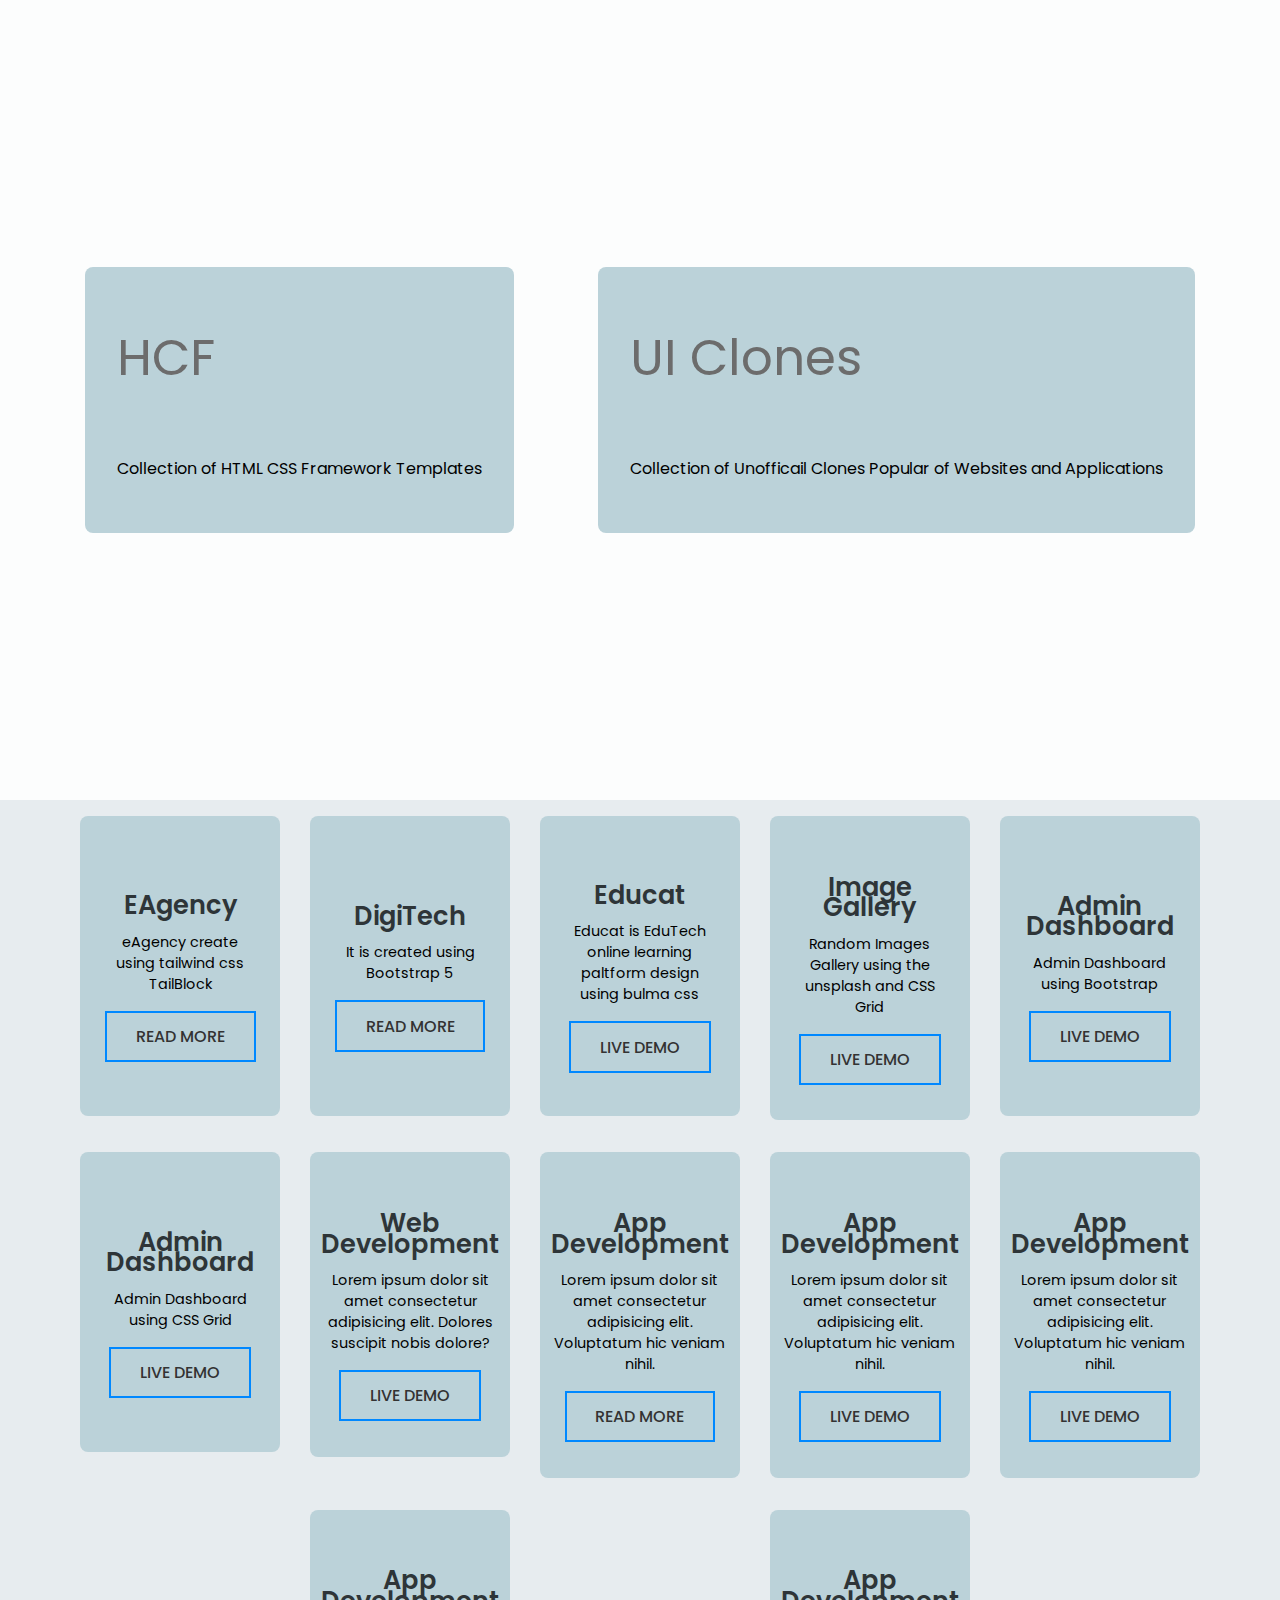
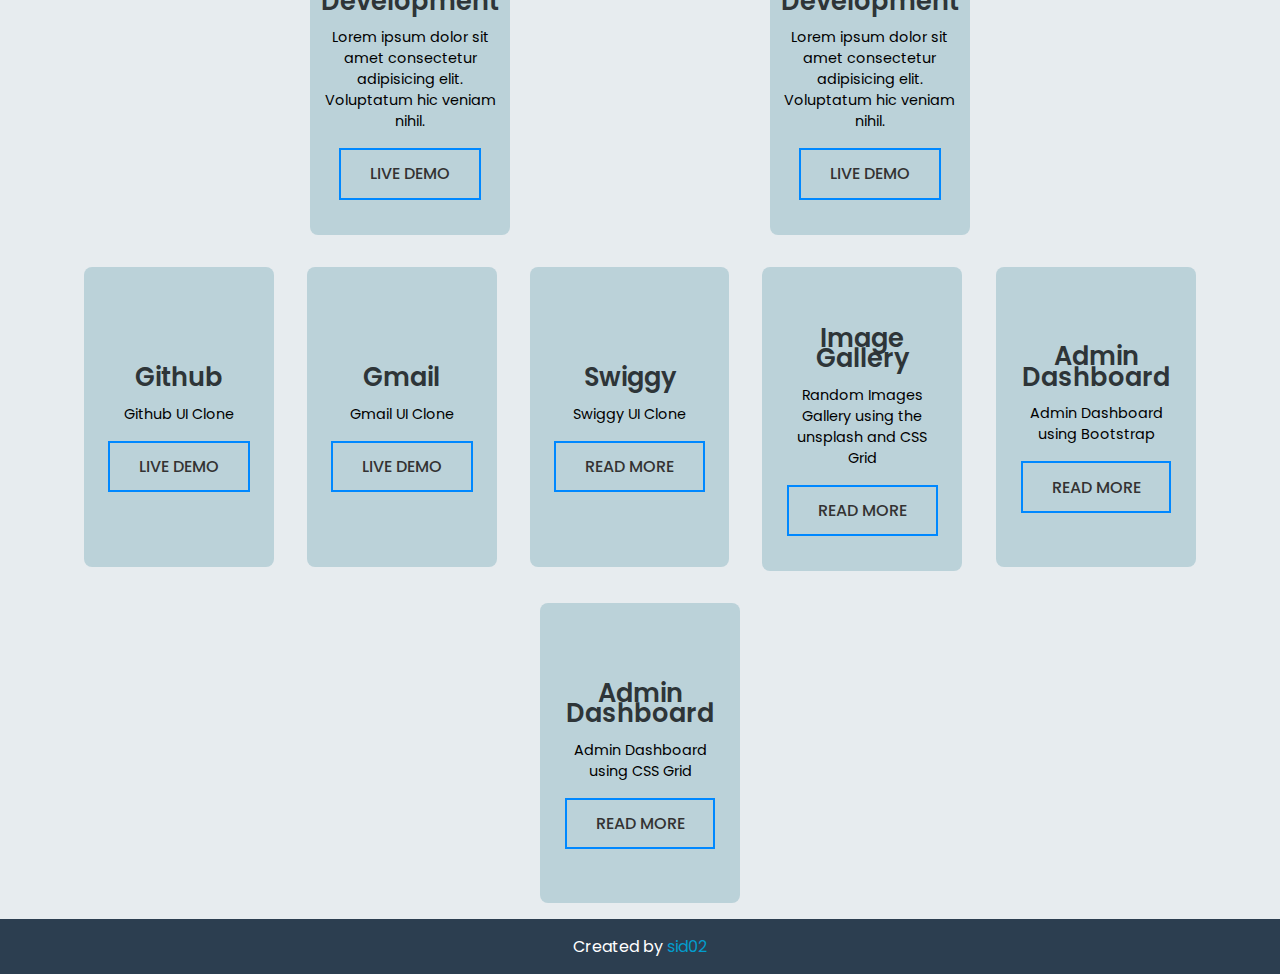
<file: index.html>
<!DOCTYPE html>
<html lang="en">

<head>
  <meta charset="UTF-8">
  <meta http-equiv="X-UA-Compatible" content="IE=edge">
  <meta name="viewport" content="width=device-width, initial-scale=1.0">
  <link rel="stylesheet" href="./css/style.css">
  <title>HCF - Collection of HTML & CSS Template | UI Clones</title>
</head>

<body>
  <!-- Navbar and banner -->
  <header>
    

    
      <div class="header-flex">
        <div class="hcFrame">
          <h1>
            HCF
          </h1>
          <p class="text">
            Collection of HTML CSS Framework Templates
          </p>
        </div>
        <div class="uiClone">
          <h1>
            UI Clones
          </h1>
          <p class="text">
            Collection of Unofficail Clones Popular of Websites and Applications
          </p>
        </div>
      </div>
    
  </header>
  <!-- content -->
  <section class="services section" id="services">
    <div class="container">
      <div class="cards">
        <div class="card-wrap">
          <div class="card">
            <div class="card-content z-index">
              <h3 class="title-sm">eAgency</h3>
              <p class="text">
                eAgency create using tailwind css TailBlock
              </p>
              <a href="./HCF/eAgency/index.html" target="_blank" rel="noopener noreferrer" class="btn small">Read
                more</a>
            </div>
          </div>
        </div>
        <div class="card-wrap">
          <div class="card">
            <div class="card-content z-index">
              <h3 class="title-sm">DigiTech</h3>
              <p class="text">
                It is created using Bootstrap 5
              </p>
              <a href="./HCF/Digitech Website Template/index.html" target="_blank" rel="noopener noreferrer"
                class="btn small">Read more</a>
            </div>
          </div>
        </div>
        <div class="card-wrap">
          <div class="card">
            <div class="card-content z-index">
              <h3 class="title-sm">Educat</h3>
              <p class="text">
                Educat is EduTech online learning paltform design using bulma css
              </p>
              <a href="./HCF/education/index.html" target="_blank" rel="noopener noreferrer" class="btn small">Live Demo</a>
            </div>
          </div>
        </div>
        <div class="card-wrap">
          <div class="card">
            <div class="card-content z-index">
              <h3 class="title-sm">Image Gallery</h3>
              <p class="text">
                Random Images Gallery using the unsplash and CSS Grid
              </p>
              <a href="./HCF/Image Gallery/index.html" target="_blank" rel="noopener noreferrer" class="btn small">Live Demo</a>
            </div>
          </div>
        </div>
        <div class="card-wrap">
          <div class="card">
            <div class="card-content z-index">
              <h3 class="title-sm">Admin Dashboard</h3>
              <p class="text">
                Admin Dashboard using Bootstrap
              </p>
              <a href="./HCF/Admin Dashboard/index.html" target="_blank" rel="noopener noreferrer"
                class="btn small">Live Demo</a>
            </div>
          </div>
        </div>
        <div class="card-wrap">
          <div class="card">
            <div class="card-content z-index">
              <h3 class="title-sm">Admin Dashboard</h3>
              <p class="text">
                Admin Dashboard using CSS Grid
              </p>
              <a href="./HCF/CSS  Grid Admin Dashboard/index.html" target="_blank" rel="noopener noreferrer"
                class="btn small">Live Demo</a>
            </div>
          </div>
        </div>

        <div class="card-wrap">
          <div class="card">
            <div class="card-content z-index">
              <h3 class="title-sm">Web Development</h3>
              <p class="text">
                Lorem ipsum dolor sit amet consectetur adipisicing elit.
                Dolores suscipit nobis dolore?
              </p>
              <a href="#" target="_blank" rel="noopener noreferrer" class="btn small">Live Demo</a>
            </div>
          </div>
        </div>

        <div class="card-wrap">
          <div class="card">
            <div class="card-content z-index">
              <h3 class="title-sm">App Development</h3>
              <p class="text">
                Lorem ipsum dolor sit amet consectetur adipisicing elit.
                Voluptatum hic veniam nihil.
              </p>
              <a href="#" target="_blank" rel="noopener noreferrer" class="btn small">Read more</a>
            </div>
          </div>
        </div>
        <div class="card-wrap">
          <div class="card">
            <div class="card-content z-index">
              <h3 class="title-sm">App Development</h3>
              <p class="text">
                Lorem ipsum dolor sit amet consectetur adipisicing elit.
                Voluptatum hic veniam nihil.
              </p>
              <a href="#" target="_blank" rel="noopener noreferrer" class="btn small">Live Demo</a>
            </div>
          </div>
        </div>
        <div class="card-wrap">
          <div class="card">
            <div class="card-content z-index">
              <h3 class="title-sm">App Development</h3>
              <p class="text">
                Lorem ipsum dolor sit amet consectetur adipisicing elit.
                Voluptatum hic veniam nihil.
              </p>
              <a href="#" target="_blank" rel="noopener noreferrer" class="btn small">Live Demo</a>
            </div>
          </div>
        </div>
        <div class="card-wrap">
          <div class="card">
            <div class="card-content z-index">
              <h3 class="title-sm">App Development</h3>
              <p class="text">
                Lorem ipsum dolor sit amet consectetur adipisicing elit.
                Voluptatum hic veniam nihil.
              </p>
              <a href="#" target="_blank" rel="noopener noreferrer" class="btn small">Live Demo</a>
            </div>
          </div>
        </div>
        <div class="card-wrap">
          <div class="card">
            <div class="card-content z-index">
              <h3 class="title-sm">App Development</h3>
              <p class="text">
                Lorem ipsum dolor sit amet consectetur adipisicing elit.
                Voluptatum hic veniam nihil.
              </p>
              <a href="#" target="_blank" rel="noopener noreferrer" class="btn small">Live Demo</a>
            </div>
          </div>
        </div>
      </div>
    </div>
  </section>
  <!-- content ends -->


  <!-- UIClones Start -->
  <section class="services section" id="services">
    <div class="container">
      <div class="cards">
        <div class="card-wrap">
          <div class="card">
            <div class="card-content z-index">
              <h3 class="title-sm">Github</h3>
              <p class="text">
               Github UI Clone
              </p>
              <a href="./UIClones/Github-UIClone/index.html" target="_blank" rel="noopener noreferrer" class="btn small">Live Demo</a>
            </div>
          </div>
        </div>
        <div class="card-wrap">
          <div class="card">
            <div class="card-content z-index">
              <h3 class="title-sm">Gmail</h3>
              <p class="text">
                Gmail UI  Clone
              </p>
              <a href="./UIClones/Gmail-UIClone/index.html" target="_blank" rel="noopener noreferrer"
                class="btn small">Live Demo</a>
            </div>
          </div>
        </div>
        <div class="card-wrap">
          <div class="card">
            <div class="card-content z-index">
              <h3 class="title-sm">Swiggy</h3>
              <p class="text">
                Swiggy  UI  Clone
              </p>
              <a href="./UIClones/Swiggy-UIClone/index.html" target="_blank" rel="noopener noreferrer" class="btn small">Read
                more</a>
            </div>
          </div>
        </div>
        <div class="card-wrap">
          <div class="card">
            <div class="card-content z-index">
              <h3 class="title-sm">Image Gallery</h3>
              <p class="text">
                Random Images Gallery using the unsplash and CSS Grid
              </p>
              <a href="./HCF/Image Gallery/index.html" target="_blank" rel="noopener noreferrer" class="btn small">Read
                more</a>
            </div>
          </div>
        </div>
        <div class="card-wrap">
          <div class="card">
            <div class="card-content z-index">
              <h3 class="title-sm">Admin Dashboard</h3>
              <p class="text">
                Admin Dashboard using Bootstrap
              </p>
              <a href="./HCF/Admin Dashboard/index.html" target="_blank" rel="noopener noreferrer"
                class="btn small">Read more</a>
            </div>
          </div>
        </div>
        <div class="card-wrap">
          <div class="card">
            <div class="card-content z-index">
              <h3 class="title-sm">Admin Dashboard</h3>
              <p class="text">
                Admin Dashboard using CSS Grid
              </p>
              <a href="./HCF/CSS  Grid Admin Dashboard/index.html" target="_blank" rel="noopener noreferrer"
                class="btn small">Read more</a>
            </div>
          </div>
        </div>
      </div>
    </div>
  </section>
  <!-- UIClones Ends -->

















  <!-- footer   -->

  <footer>
    Created by <a target="_blank" href="https://wwww.github.com/sid02">sid02</a>
  </footer>
  <!-- footer   -->
  <!-- <script src="./js/script.js"></script> -->
</body>

</html>
</file>
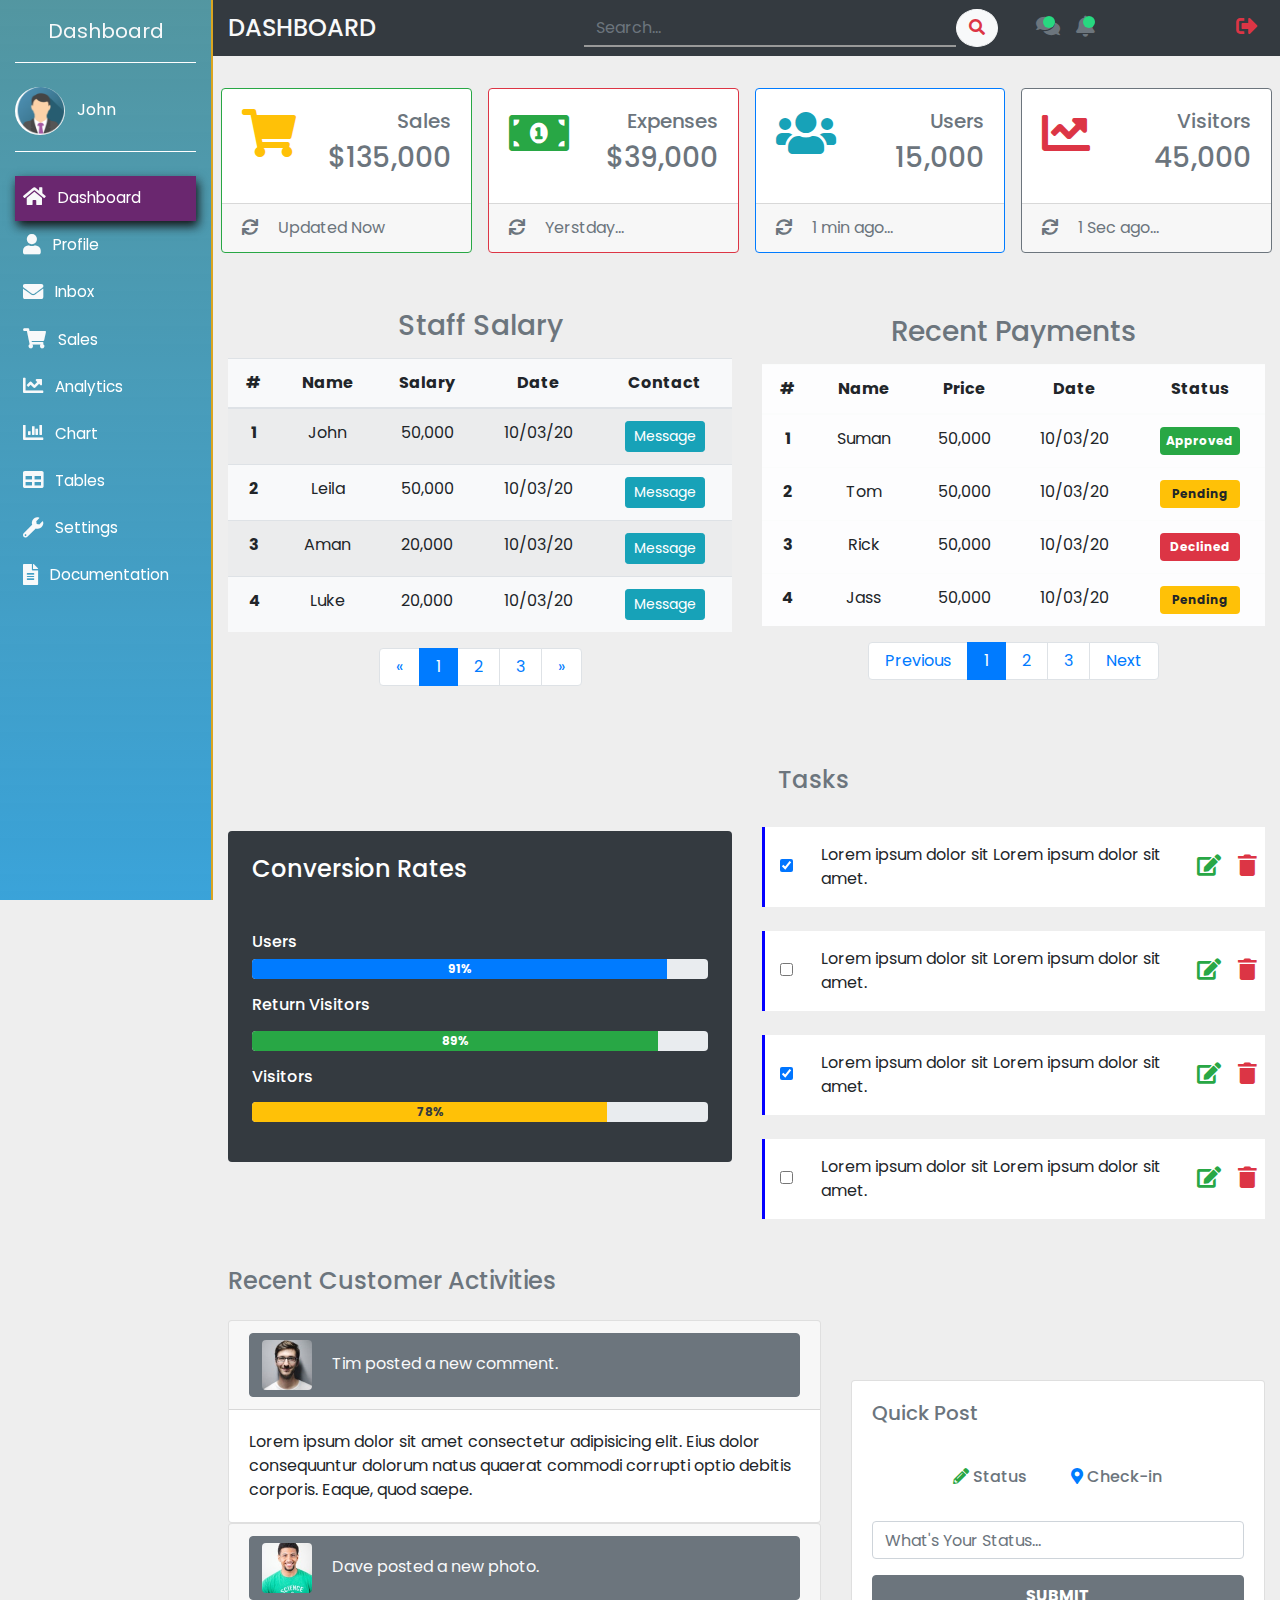
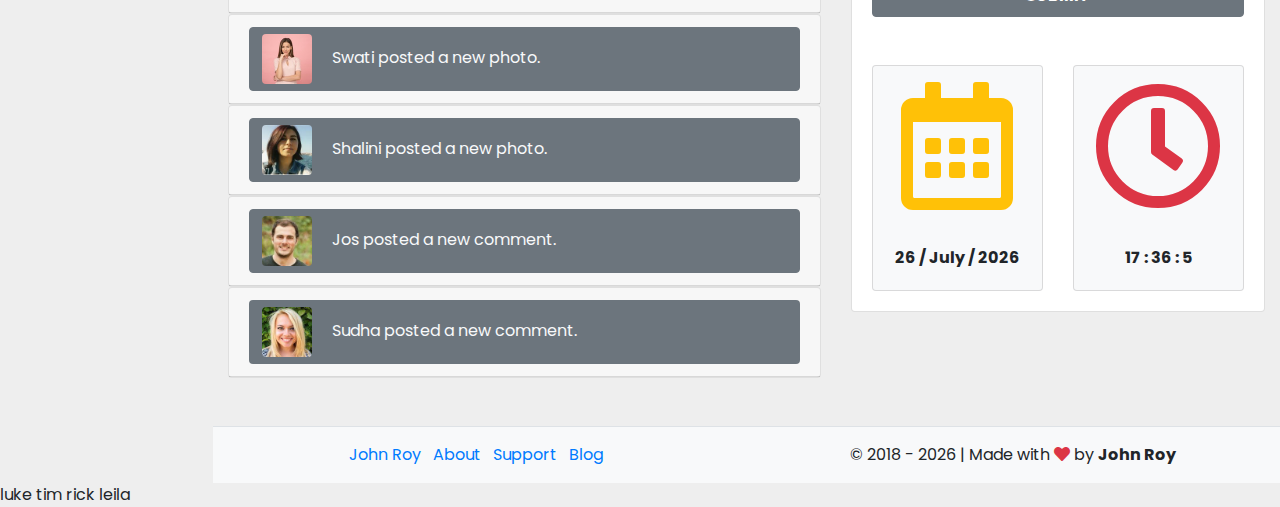
<file: HCF/Admin Dashboard/index.html>
<!doctype html>
<html lang="en">
<head>
    <meta charset="utf-8">
    <meta name="viewport" content="width=device-width, initial-scale=1, shrink-to-fit=no">
    <link rel="icon" type="image/png" href="images/fav-img.png">
    <link rel="preconnect" href="https://fonts.googleapis.com">
    <link rel="preconnect" href="https://fonts.gstatic.com" crossorigin>
    <link href="https://fonts.googleapis.com/css2?family=Poppins&display=swap" rel="stylesheet"> 
    <link rel="stylesheet" href="./css/bootstrap.min.css">
    <link rel="stylesheet" href="https://cdnjs.cloudflare.com/ajax/libs/font-awesome/5.15.4/css/all.min.css" />
    <link rel="stylesheet" href="./css/style.css" type="text/css">
    <title>Admin Dashboard</title>
</head>

<body>
    <!--NAVBAR-->
    <nav class="navbar navbar-expand-md navbar-light">
        <button class="navbar-toggler ml-auto mb-2 bg-white" type="button" data-toggle="collapse" data-target="#myNavBar">
            <span class="navbar-toggler-icon"></span>
        </button>
        <div class="collapse navbar-collapse " id="myNavBar">
            <div class="container-fluid">
                <div class="row">
                    <!--Sidebar-->
                    <div class="col-lg-3 col-xl-2 col-md-4 sidebar fixed-top">
                        <a href="#" class="navbar-brand text-light d-block bottom-border text-center py-3 mx-auto mb-4">Dashboard</a>
                        <div class="bottom-border pb-3">
                            <img src="images/admin.PNG" width="50" class="rounded-circle mr-2" alt="">
                            <a href="#" class="text-white">John</a>
                        </div>
                        <ul class="navbar-nav flex-column mt-4">
                            <li class="nav-item">
                                <a class="nav-link text-white sidebar-link current" href="#">
                                    <i class="fas fa-home fa-lg text-light mr-3 mr-xl-2"></i>
                                    Dashboard
                                </a>
                            </li>
                            <li class="nav-item">
                                <a class="nav-link text-white sidebar-link" href="#">
                                    <i class="fas fa-user fa-lg text-light mr-3 mr-xl-2"></i>
                                    Profile
                                </a>
                            </li>
                            <li class="nav-item">
                                <a class="nav-link text-white sidebar-link" href="#">
                                    <i class="fas fa-envelope fa-lg text-light mr-3 mr-xl-2"></i>
                                    Inbox
                                </a>
                            </li>
                            <li class="nav-item">
                                <a class="nav-link text-white sidebar-link" href="#">
                                    <i class="fas fa-shopping-cart fa-lg text-light mr-3 mr-xl-2"></i>
                                    Sales
                                </a>
                            </li>
                            <li class="nav-item">
                                <a class="nav-link text-white sidebar-link" href="#">
                                    <i class="fas fa-chart-line fa-lg text-light mr-3 mr-xl-2"></i>
                                    Analytics
                                </a>
                            </li>
                            <li class="nav-item">
                                <a class="nav-link text-white sidebar-link" href="#">
                                    <i class="fas fa-chart-bar fa-lg text-light mr-3 mr-xl-2"></i>
                                    Chart
                                </a>
                            </li>
                            <li class="nav-item">
                                <a class="nav-link text-white sidebar-link" href="#">
                                    <i class="fas fa-table fa-lg text-light mr-3 mr-xl-2"></i>
                                    Tables
                                </a>
                            </li>
                            <li class="nav-item">
                                <a class="nav-link text-white sidebar-link" href="#">
                                    <i class="fas fa-wrench fa-lg text-light mr-3 mr-xl-2"></i>
                                    Settings
                                </a>
                            </li>
                            <li class="nav-item">
                                <a class="nav-link text-white sidebar-link" href="#">
                                    <i class="fas fa-file-alt fa-lg text-light mr-3 mr-xl-2"></i>
                                    Documentation
                                </a>
                            </li>
                        </ul>
                    </div>
                    <!--End of Sidebar-->
                    <div class="col-lg-9 col-xl-10 col-md-8 ml-auto bg-dark fixed-top py-2 top-navbar">
                        <div class="row align-items-center">
                            <div class="col-md-4">
                                <h4 class="text-light text-uppercase mb-0">Dashboard</h4>
                            </div>
                            <div class="col-md-5">
                                <form>
                                    <div class="input-group">
                                        <input type="text" class="form-control search-input" placeholder="Search...">
                                        <button type="button" class="btn btn-light search-button">
                                            <i class="fas fa-search text-danger"></i>
                                        </button>
                                    </div>
                                </form>
                            </div>
                            <div class="col-md-3">
                                <ul class="navbar-nav">
                                    <li class="nav-item icon-parent">
                                        <a href="#" class="nav-link icon-bullet">
                                            <i class="fas fa-comments text-muted fa-lg"></i>
                                        </a>
                                    </li>
                                    <li class="nav-item icon-parent">
                                        <a href="#" class="nav-link icon-bullet">
                                            <i class="fas fa-bell text-muted fa-lg"></i>
                                        </a>
                                    </li>
                                    <li class="nav-item ml-md-auto">
                                        <a href="#" class="nav-link" data-toggle="modal" data-target="#sign-out">
                                            <i class="fas fa-sign-out-alt text-danger fa-lg"></i>
                                        </a>
                                    </li>
                                </ul>
                            </div>
                        </div>
                    </div>
                </div>
            </div>
        </div>
    </nav>
    <!--END OF NAVBAR-->

    <!--Modal-->
    <div class="modal fade" id="sign-out">
        <div class="modal-dialog">
            <div class="modal-content">
                <div class="modal-header">
                    <h4 class="modal-title">Want to Leave?</h4>
                    <button type="button" class="close" data-dismiss="modal">&times;</button>
                </div>
                <div class="modal-body">
                    Press Logout to leave
                </div>
                <div class="modal-footer">
                    <button type="button" class="btn btn-success" data-dismiss="modal">
                        Stay Here
                    </button>
                    <button type="button" class="btn btn-danger" data-dismiss="modal">
                        Logout
                    </button>
                </div>
            </div>
        </div>
    </div>
    <!--End of Modal-->

    <!--Cards-->

    <section>
        <div class="container-fluid">
            <div class="row mb-5">
                <div class="col-lg-9 col-xl-10 col-md-8 ml-auto">
                    <div class="row pt-md-5 mt-md-3">
                        <div class="col-sm-6 col-xl-3 p-2 ">
                            <div class="card  border-success">
                                <div class="card-body">
                                    <div class="d-flex justify-content-between">
                                        <i class="fas fa-shopping-cart fa-3x text-warning"></i>
                                        <div class="text-secondary text-right">
                                            <h5>Sales</h5>
                                            <h3>$135,000</h3>
                                        </div>
                                    </div>
                                </div>
                                <div class="card-footer text-secondary">
                                    <i class="fas fa-sync mr-3"></i>
                                    <span>Updated Now</span>
                                </div>
                            </div>
                        </div>
                        <div class="col-sm-6 col-xl-3 p-2">
                            <div class="card border-danger">
                                <div class="card-body d-flex justify-content-between">
                                    <i class="fas fa-money-bill-alt text-success fa-3x"></i>
                                    <div class="text-secondary text-right">
                                        <h5>Expenses</h5>
                                        <h3>$39,000</h3>
                                    </div>
                                </div>
                                <div class="card-footer text-secondary">
                                    <i class="fas fa-sync mr-3"></i>
                                    <span>Yerstday... </span>
                                </div>
                            </div>
                        </div>
                        <div class="col-sm-6 col-xl-3 p-2">
                            <div class="card border-primary">
                                <div class="card-body d-flex justify-content-between">
                                    <i class="fas fa-users fa-3x text-info"></i>
                                    <div class="text-secondary text-right">
                                        <h5>Users</h5>
                                        <h3>15,000</h3>
                                    </div>
                                </div>
                                <div class="card-footer text-secondary">
                                    <i class="fas fa-sync mr-3"></i>
                                    1 min ago...
                                </div>
                            </div>
                        </div>
                        <div class="col-sm-6 col-xl-3 p-2">
                            <div class="card border-secondary">
                                <div class="card-body d-flex justify-content-between">
                                    <i class="fas fa-chart-line text-danger fa-3x"></i>
                                    <div class="text-secondary text-right">
                                        <h5>Visitors</h5>
                                        <h3>45,000</h3>
                                    </div>
                                </div>
                                <div class="card-footer text-secondary">
                                    <i class="fas fa-sync mr-3"></i>
                                    <span>1 Sec ago...</span>
                                </div>
                            </div>
                        </div>
                    </div>
                </div>
            </div>
        </div>
        </div>
    </section>

    <!--End of Cards-->

    <!--Table-->
    <section>
        <div class="container-fluid">
            <div class="row mb-5">
                <div class="col-xl-10 col-md-8 col-lg-9 ml-auto">
                    <div class="row align-items-center">
                        <div class="col-12 mb-3 col-xl-6 mb-xl-0">
                            <h3 class="text-center text-muted mb-3">Staff Salary</h3>
                            <table class="table text-center bg-light table-striped">
                                <thead>
                                    <tr>
                                        <th>#</th>
                                        <th>Name</th>
                                        <th>Salary</th>
                                        <th>Date</th>
                                        <th>Contact</th>
                                    </tr>
                                </thead>
                                <tbody>
                                    <tr>
                                        <th>1</th>
                                        <td>John</td>
                                        <td>50,000</td>
                                        <td>10/03/20</td>
                                        <td><button type="button" class="btn btn-info btn-sm">Message</button></td>
                                    </tr>
                                    <tr>
                                        <th>2</th>
                                        <td>Leila</td>
                                        <td>50,000</td>
                                        <td>10/03/20</td>
                                        <td><button type="button" class="btn btn-info btn-sm">Message</button></td>
                                    </tr>
                                    <tr>
                                        <th>3</th>
                                        <td>Aman</td>
                                        <td>20,000</td>
                                        <td>10/03/20</td>
                                        <td><button type="button" class="btn btn-info btn-sm">Message</button></td>
                                    </tr>
                                    <tr>
                                        <th>4</th>
                                        <td>Luke</td>
                                        <td>20,000</td>
                                        <td>10/03/20</td>
                                        <td><button type="button" class="btn btn-info btn-sm">Message</button></td>
                                    </tr>

                                </tbody>
                            </table>
                            <!--Pagination-->
                            <nav>
                                <ul class="pagination justify-content-center">
                                    <li class="page-item">
                                        <a href="#" class="page-link py-2 px-3">
                                            <span>&laquo;</span>
                                        </a>
                                    </li>
                                    <li class="page-item active">
                                        <a href="#" class="page-link py-2 px-3">
                                            <span>1</span>
                                        </a>
                                    </li>
                                    <li class="page-item">
                                        <a href="#" class="page-link py-2 px-3">
                                            <span>2</span>
                                        </a>
                                    </li>
                                    <li class="page-item">
                                        <a href="#" class="page-link py-2 px-3">
                                            <span>3</span>
                                        </a>
                                    </li>
                                    <li class="page-item">
                                        <a href="#" class="page-link py-2 px-3">
                                            <span>&raquo;</span>
                                        </a>
                                    </li>
                                </ul>
                            </nav>
                            <!--End of Pagination-->
                        </div>
                        <div class="col-12 col-xl-6">
                            <h3 class="text-center text-muted mb-3">Recent Payments</h3>
                            <table class="table text-center table-light table-hover">
                                <thead>
                                    <tr>
                                        <th>#</th>
                                        <th>Name</th>
                                        <th>Price</th>
                                        <th>Date</th>
                                        <th>Status</th>
                                    </tr>
                                </thead>
                                <tbody>
                                    <tr>
                                        <th>1</th>
                                        <td>Suman</td>
                                        <td>50,000</td>
                                        <td>10/03/20</td>
                                        <td><span class="badge badge-success w-75 py-2">Approved</span></td>
                                    </tr>
                                    <tr>
                                        <th>2</th>
                                        <td>Tom</td>
                                        <td>50,000</td>
                                        <td>10/03/20</td>
                                        <td><span class="badge badge-warning w-75 py-2">Pending</span></td>
                                    </tr>
                                    <tr>
                                        <th>3</th>
                                        <td>Rick</td>
                                        <td>50,000</td>
                                        <td>10/03/20</td>
                                        <td><span class="badge badge-danger w-75 py-2">Declined</span></td>
                                    </tr>
                                    <tr>
                                        <th>4</th>
                                        <td>Jass</td>
                                        <td>50,000</td>
                                        <td>10/03/20</td>
                                        <td><span class="badge badge-warning w-75 py-2">Pending</span></td>
                                    </tr>
                                </tbody>
                            </table>
                            <!--Pagination-->
                            <nav>
                                <ul class="pagination justify-content-center">
                                    <li class="page-item">
                                        <a href="#" class="page-link py-2 px-3">
                                            <span>Previous</span>
                                        </a>
                                    </li>
                                    <li class="page-item active">
                                        <a href="#" class="page-link py-2 px-3">
                                            <span>1</span>
                                        </a>
                                    </li>
                                    <li class="page-item">
                                        <a href="#" class="page-link py-2 px-3">
                                            <span>2</span>
                                        </a>
                                    </li>
                                    <li class="page-item">
                                        <a href="#" class="page-link py-2 px-3">
                                            <span>3</span>
                                        </a>
                                    </li>
                                    <li class="page-item">
                                        <a href="#" class="page-link py-2 px-3">
                                            <span>Next</span>
                                        </a>
                                    </li>
                                </ul>
                            </nav>
                            <!--End of Pagination-->
                        </div>
                    </div>
                </div>
            </div>
        </div>
    </section>
    <!--End of Table-->

    <!--Progress/ Task List-->

    <section>
        <div class="container-fluid">
            <div class="row">
                <div class="col-xl-10 col-lg-9 col-md-8 ml-auto">
                    <div class="row mb-4 align-items-center">
                        <div class="col-12 col-xl-6 mb-4 mb-xl-0">
                            <div class="bg-dark text-white p-4 rounded">
                                <h4 class="mb-5">Conversion Rates</h4>
                                <h6 class="mb-2">Users</h6>
                                <div class="progress h-20 mb-3">
                                    <div class="progress-bar progress-bar font-weight-bold" style="width: 91%">
                                        91%
                                    </div>
                                </div>
                                <h6 class="mb-3">Return Visitors</h6>
                                <div class="progress h-20 mb-3">
                                    <div class="progress-bar progress-bar bg-success font-weight-bold" style="width: 89%">
                                        89%
                                    </div>
                                </div>
                                <h6 class="mb-3">Visitors</h6>
                                <div class="progress h-20 mb-3">
                                    <div class="progress-bar progress-bar text-dark bg-warning font-weight-bold" style="width: 78%">
                                        78%
                                    </div>
                                </div>
                            </div>
                        </div>
                        <div class="col-12 col-xl-6 ">
                            <h4 class="text-muted p-3 mb-3">Tasks</h4>
                            <div class="container-fluid bg-white">
                                <div class="row py-3 mb-4 task-border align-items-center">
                                    <div class="col-1">
                                        <input type="checkbox" checked>
                                    </div>
                                    <div class="col-sm-9 col-8">
                                        Lorem ipsum dolor sit Lorem ipsum dolor sit amet.
                                    </div>
                                    <div class="col-1">
                                        <a href="#" data-toggle="tooltip" data-html="true" title="<h6>Edit</h6>" data-placement="top">
                                            <i class="fas fa-edit fa-lg text-success mr-2"></i>
                                        </a>
                                    </div>
                                    <div class="col-1">
                                        <a href="#" data-toggle="tooltip" data-html="true" title="<h6>Delete</h6>" data-placement="top">
                                            <i class="fas fa-trash fa-lg text-danger mr-2"></i>
                                        </a>
                                    </div>
                                </div>
                            </div>
                            <div class="container-fluid bg-white">
                                <div class="row py-3 mb-4 task-border align-items-center">
                                    <div class="col-1">
                                        <input type="checkbox">
                                    </div>
                                    <div class="col-sm-9 col-8">
                                        Lorem ipsum dolor sit Lorem ipsum dolor sit amet.
                                    </div>
                                    <div class="col-1">
                                        <a href="#" data-toggle="tooltip" data-html="true" title="<h6>Edit</h6>" data-placement="top">
                                            <i class="fas fa-edit fa-lg text-success mr-2"></i>
                                        </a>
                                    </div>
                                    <div class="col-1">
                                        <a href="#" data-toggle="tooltip" data-html="true" title="<h6>Delete</h6>" data-placement="top">
                                            <i class="fas fa-trash fa-lg text-danger mr-2"></i>
                                        </a>
                                    </div>
                                </div>
                            </div>
                            <div class="container-fluid bg-white">
                                <div class="row py-3 mb-4 task-border align-items-center">
                                    <div class="col-1">
                                        <input type="checkbox" checked>
                                    </div>
                                    <div class="col-sm-9 col-8">
                                        Lorem ipsum dolor sit Lorem ipsum dolor sit amet.
                                    </div>
                                    <div class="col-1">
                                        <a href="#" data-toggle="tooltip" data-html="true" title="<h6>Edit</h6>" data-placement="top">
                                            <i class="fas fa-edit fa-lg text-success mr-2"></i>
                                        </a>
                                    </div>
                                    <div class="col-1">
                                        <a href="#" data-toggle="tooltip" data-html="true" title="<h6>Delete</h6>" data-placement="top">
                                            <i class="fas fa-trash fa-lg text-danger mr-2"></i>
                                        </a>
                                    </div>
                                </div>
                            </div>
                            <div class="container-fluid bg-white">
                                <div class="row py-3 mb-4 task-border align-items-center">
                                    <div class="col-1">
                                        <input type="checkbox">
                                    </div>
                                    <div class="col-sm-9 col-8">
                                        Lorem ipsum dolor sit Lorem ipsum dolor sit amet.
                                    </div>
                                    <div class="col-1">
                                        <a href="#" data-toggle="tooltip" data-html="true" title="<h6>Edit</h6>" data-placement="top">
                                            <i class="fas fa-edit fa-lg text-success mr-2"></i>
                                        </a>
                                    </div>
                                    <div class="col-1">
                                        <a href="#" data-toggle="tooltip" data-html="true" title="<h6>Delete</h6>" data-placement="top">
                                            <i class="fas fa-trash fa-lg text-danger mr-2"></i>
                                        </a>
                                    </div>
                                </div>
                            </div>

                        </div>
                    </div>
                </div>
            </div>
        </div>
    </section>

    <!--End of Progress/ Task List-->

    <!--Activities / Quick Post-->

    <section>
        <div class="container-fluid">
            <div class="row">
                <div class="col-xl-10 col-lg-9 col-md-8 ml-auto">
                    <div class="row align-items-center mb-5">
                        <div class="col-xl-7">
                            <h4 class="text-muted mb-4">
                                Recent Customer Activities
                            </h4>
                            <div id="accordion">
                                <div class="card">
                                    <div class="card-header">
                                        <button class="btn btn-block btn-secondary text-light text-left" data-toggle="collapse" data-target="#collapse1">
                                            <img src="images/cust1.jpeg" width="50" class="mr-3 rounded">
                                           Tim posted a new comment.
                                        </button>
                                    </div>
                                    <div class="collapse show" id="collapse1" data-parent="#accordion">
                                        <div class="card-body">
                                            Lorem ipsum dolor sit amet consectetur adipisicing elit. Eius dolor consequuntur dolorum natus quaerat commodi corrupti optio debitis corporis. Eaque, quod saepe.
                                        </div>
                                    </div>
                                </div>
                                <div class="card">
                                    <div class="card-header">
                                        <button class="btn btn-block btn-secondary text-light text-left" data-toggle="collapse" data-target="#collapse2">
                                            <img src="images/cust2.jpeg" width="50" class="mr-3 rounded">
                                            Dave posted a new photo.
                                        </button>
                                    </div>
                                    <div class="collapse" id="collapse2" data-parent="#accordion">
                                        <div class="card-body">
                                            Lorem ipsum dolor sit amet consectetur adipisicing elit. Eius dolor consequuntur dolorum natus quaerat commodi corrupti optio debitis corporis. Eaque, quod saepe.
                                        </div>
                                    </div>
                                </div>
                                <div class="card">
                                    <div class="card-header">
                                        <button class="btn btn-block btn-secondary text-light text-left" data-toggle="collapse" data-target="#collapse3">
                                            <img src="images/cust3.jpeg" width="50" class="mr-3 rounded">
                                            Swati posted a new photo.
                                        </button>
                                    </div>
                                    <div class="collapse" id="collapse3" data-parent="#accordion">
                                        <div class="card-body">
                                            Lorem ipsum dolor sit amet consectetur adipisicing elit. Eius dolor consequuntur dolorum natus quaerat commodi corrupti optio debitis corporis. Eaque, quod saepe.
                                        </div>
                                    </div>
                                </div>
                                <div class="card">
                                    <div class="card-header">
                                        <button class="btn btn-block btn-secondary text-light text-left" data-toggle="collapse" data-target="#collapse4">
                                            <img src="images/cust4.jpg" width="50" class="mr-3 rounded">
                                            Shalini posted a new photo.
                                        </button>
                                    </div>
                                    <div class="collapse" id="collapse4" data-parent="#accordion">
                                        <div class="card-body">
                                            Lorem ipsum dolor sit amet consectetur adipisicing elit. Eius dolor consequuntur dolorum natus quaerat commodi corrupti optio debitis corporis. Eaque, quod saepe.
                                        </div>
                                    </div>
                                </div>
                                <div class="card">
                                    <div class="card-header">
                                        <button class="btn btn-secondary btn-block text-left text-light" data-toggle="collapse" data-target="#collapse5">
                                            <img src="images/cust5.jpg" class="rounded mr-3" width="50">
                                            Jos posted a new comment.
                                        </button>
                                    </div>
                                    <div class="collapse" id="collapse5" data-parent="#accordion">
                                        <div class="card-body">
                                            Lorem ipsum dolor sit amet consectetur adipisicing elit. Qui aperiam autem maxime voluptates rem quaerat cupiditate veritatis vero, esse porro, doloremque cumque debitis ducimus optio ad quas aliquam consectetur earum?
                                        </div>
                                    </div>
                                </div>
                                <div class="card">
                                    <div class="card-header">
                                        <button class="btn btn-block text-left bg-secondary text-light" data-toggle="collapse" data-target="#collapse6">
                                            <img src="images/cust6.jpg" class="rounded mr-3" width="50" alt="">
                                            Sudha posted a new comment.
                                        </button>
                                    </div>
                                    <div class="collapse" id="collapse6" data-parent="#accordion">
                                        <div class="card-body">
                                            Lorem, ipsum dolor sit amet consectetur adipisicing elit. Dolorem, similique praesentium nisi, magnam eos dolor minus sapiente porro rem numquam quisquam, nesciunt animi nemo inventore?
                                        </div>
                                    </div>
                                </div>
                            </div>
                        </div>
                        <div class="col-xl-5 mt-5">
                            <div class="card rounded">
                                <div class="card-body">
                                    <h5 class="text-muted text center mb-4">Quick Post</h5>
                                    <ul class="list-inline text-center py-3">
                                        <li class="list-inline-item mr-4 px-2">
                                            <a href="#">
                                                <i class="fas fa-pencil-alt text-success"></i>
                                                <span class="h6 text-muted">Status</span>
                                            </a>
                                        </li>
                                     
                                        <li class="list-inline-item px-2">
                                            <a href="#">
                                                <i class="fas fa-map-marker-alt text-primary"></i>
                                                <span class="h6 text-muted">Check-in</span>
                                            </a>
                                        </li>
                                    </ul>
                                    <form>
                                        <div class="form-group">
                                            <input type="text" class="form-control py-2 mb-3" placeholder="What's Your Status...">
                                            <button class="btn btn-secondary font-weight-bold btn-block text-uppercase py-2 mb-5">Submit</button>
                                        </div>
                                    </form>
                                    <div class="row">
                                        <div class="col-6">
                                            <div class="card bg-light">
                                                <i class="far fa-calendar-alt fa-8x text-warning d-block m-auto py-3"></i>
                                                <div class="card-body">
                                                    <p class="text-center font-weight-bold card-text text-capitalize" id="calendar">
                                                    </p>
                                                </div>
                                            </div>
                                        </div>
                                        <div class="col-6">
                                            <div class="card bg-light">
                                                <i class="far fa-clock fa-8x text-danger py-3 d-block m-auto"></i>
                                                <div class="card-body">
                                                    <p class="font-weight-bold text-center card-text" id="time"></p>
                                                </div>
                                            </div>
                                        </div>
                                    </div>
                                </div>
                            </div>
                        </div>
                    </div>
                </div>
            </div>
        </div>
    </section>

    <!--End of Activities / Quick Post-->

    <!--Footer-->

    <footer>
        <div class="container-fluid">
            <div class="row">
                <div class="col-xl-10 col-lg-9 col-md-8 ml-auto">
                    <div class="row border-top pt-3 bg-light">
                        <div class="col-12 col-lg-6 text-center">
                            <ul class="list-inline">
                                <li class="list-inline-item mr-2">
                                    <a href="#" class="dark-dark">John Roy</a>
                                </li>
                                <li class="list-inline-item mr-2">
                                    <a href="#" class="dark-dark">About</a>
                                </li>
                                <li class="list-inline-item mr-2">
                                    <a href="#" class="dark-dark">Support</a>
                                </li>
                                <li class="list-inline-item mr-2">
                                    <a href="#" class="dark-dark">Blog</a>
                                </li>
                            </ul>
                        </div>
                        <div class="col-12 col-lg-6 text-center">
                            <p>&copy; 2018 - <script type="text/javascript">document.write(new Date().getFullYear()); </script> | Made with <i class="fas fa-heart text-danger"></i>
                                by <span class="font-weight-bold">John Roy</span></p>
                        </div>
                    </div>
                </div>
            </div>
        </div>
    </footer>

    <!--End of Footer-->
    <script src="./js/jquery-3.6.0.min.js"></script>
    <script src="./js/bootstrap.bundle.js"></script>
    <script src="./js/script.js"></script>

</body>

</html>
luke
tim
rick
leila
</file>
<file: css/style.css>
@import url("https://fonts.googleapis.com/css?family=Poppins:400,600&display=swap");

:root {
	--dark-one: #2e3538;
	--main-color: #08f;
	--light-three: #d1dbe0;
}

* {
	box-sizing: border-box;
}

body {
	font-family: "Poppins", sans-serif;
	margin: 0;
	background-color: #fcfdfd;
}
a {
	text-decoration: none;
}
.container {
	padding: 0 20px;
	margin: 0 auto;
	max-width: 100%;
	width: 1200px;
}

/* Header Styles */

.header-flex {
	display: flex;
	align-items: center;
	justify-content: space-evenly;
	min-height: calc(100vh - 100px);
}

.hcFrame,
.uiClone {
	padding: 32px;
	border-block-end: 4px solid transparent;
	display: flex;
	flex-direction: column;
	gap: 24px;
	position: relative;
	background-color: #bbd2d9;
	border-radius: 8px;
}

h1 {
	color: #6c6c6c;
	font-weight: 400;
	font-size: 50px;
	line-height: 1;
}

h1 strong {
	color: #2c3e50;
	font-size: 1.3em;
}

.services {
	background-color: #e7ecef;
}
/* Header Ends */

h3 {
	font-size: 2em;
	text-transform: capitalize;
	margin-bottom: 0;
	width: 100%;
}

/* content */
.btn {
	display: inline-block;
	padding: 0.85rem 2rem;
	color: #333;
	font-size: 1.05rem;
	text-transform: uppercase;
	font-weight: 500;
	transition: 0.3s;
	border: 2px solid var(--main-color);
}

.btn:hover {
	border: none;
	border-bottom: 3px solid var(--main-color);
	transform: translateX(0);
}

.btn.small {
	padding: 0.7rem 1.8rem;
	font-size: 1rem;
}

.title-sm {
	color: var(--dark-one);
	font-weight: 600;
	font-size: 1.6rem;
}

.cards {
	display: flex;
	justify-content: space-evenly;
	flex-wrap: wrap;
	width: 100%;
}

.card-wrap {
	position: relative;
	margin: 1.7rem 0.8rem;
}

.card {
	position: relative;
	width: 100%;
	max-width: 300px;
	min-height: 100px;
	display: flex;
	align-items: center;
	justify-content: center;
	text-align: center;
	padding: 3rem 2rem;
	overflow: hidden;
	transition: 0.3s;
	background-color: #bbd2d9;
	border-radius: 8px;
}

.card:before {
	position: absolute;
	top: -15px;
	right: -15px;
	font-size: 6rem;
	font-weight: 800;
	line-height: 1;
	color: var(--main-color);
	opacity: 0.025;
}

.card:after {
	content: "";
	position: absolute;
	width: 100%;
	height: 0px;
	bottom: 0;
	left: 0;
	transition: 0.3s;
}

.card-wrap:hover .card {
	transform: translateY(-15px);
}

.card-wrap:hover .card:after {
	height: 3px;
}

.icon {
	width: 90px;
	margin-bottom: 1.7rem;
}

.card .title-sm {
	line-height: 0.8;
}

.card .text {
	font-size: 1.15rem;
	margin: 1.8rem 0;
}

/* content ends */

/* Footer */

footer {
	background-color: #2c3e50;
	color: #fff;
	padding: 15px;
	text-align: center;
}

footer a {
	color: #039ccc;
	text-decoration: none;
}

/* Footer Ends */

/* Media Query */

@media (max-width: 768px) {
	.header-flex {
		flex-wrap: wrap;
	}

	.hide-mobile {
		display: none;
	}
}

@media (max-width: 1280px) {
	.text {
		font-size: 1rem;
	}

	.title {
		font-size: 2.1rem;
		padding-bottom: 0.65rem;
	}

	.title:before {
		margin-bottom: 0.2rem;
		font-size: 0.8rem;
		letter-spacing: 2px;
	}

	.card {
		min-height: 300px;
		max-width: 200px;
		padding: 2.2rem 1.5rem;
	}

	.icon {
		width: 65px;
		margin-bottom: 0.8rem;
	}

	.card .text {
		font-size: 0.9rem;
		margin: 1rem 0;
	}

	.card:before {
		font-size: 5rem;
	}

	.card-wrap {
		margin: 1rem 0.6rem;
	}
}
/* Media Query Ends  */
</file>
<file: HCF/Admin Dashboard/css/style.css>
body {
	font-family: "Poppins", sans-serif;
	background-color: #eee;
}

/* Nav-Bar */

.sidebar {
	height: 100vh;
	background: linear-gradient(rgba(17, 113, 128, 0.7), rgba(38, 154, 214, 0.9));
	border-right: 2px solid #daa520;
}

.bottom-border {
	border-bottom: 1px groove #ffffff;
}

.sidebar-link {
	transition: all 0.3s;
	padding: 0.7rem 1rem;
	margin-bottom: 2px;
}

.sidebar-link:hover {
	border: 3px #ff5125 solid;
}

.current {
	background-color: #6a276f;
	box-shadow: 2px 5px 10px #111;
}

.current:hover {
	background-color: #d592df;
	box-shadow: 2px 5px 20px #111;
	transform: translateY(-1px);
}

.search-input {
	background: transparent;
	border: none;
	border-radius: 0;
	border-bottom: 2px solid #999;
	transition: all 0.3s;
}

.search-input:focus {
	background: transparent;
	box-shadow: none;
	border-bottom: 2px solid #28d880;
}

.search-button {
	border-radius: 50%;
	transition: 0.3s;
}

.search-button:hover {
	background-color: #2bc0fc;
	transform: translateY(-1px);
}

.icon-parent {
	position: relative;
}

.icon-bullet::after {
	position: absolute;
	content: "";
	width: 12px;
	height: 12px;
	background-color: #28d880;
	border-radius: 50%;
	top: 8px;
	left: 15px;
}

@media (min-width: 900px) {
	.sidebar .nav-item a {
		font-size: 0.95em;
	}
}

@media (max-width: 768px) {
	.sidebar {
		position: static;
		height: auto;
	}

	.top-navbar {
		position: static;
	}
}

/* End of Nav-Bar */

/* Progress / Task List */

.h-20 {
	height: 20px;
}

.task-border {
	border-left: 3px solid #0400ff;
}

/* End of Progress / Task List */

/* Footer */


/* Footer End*/
</file>
